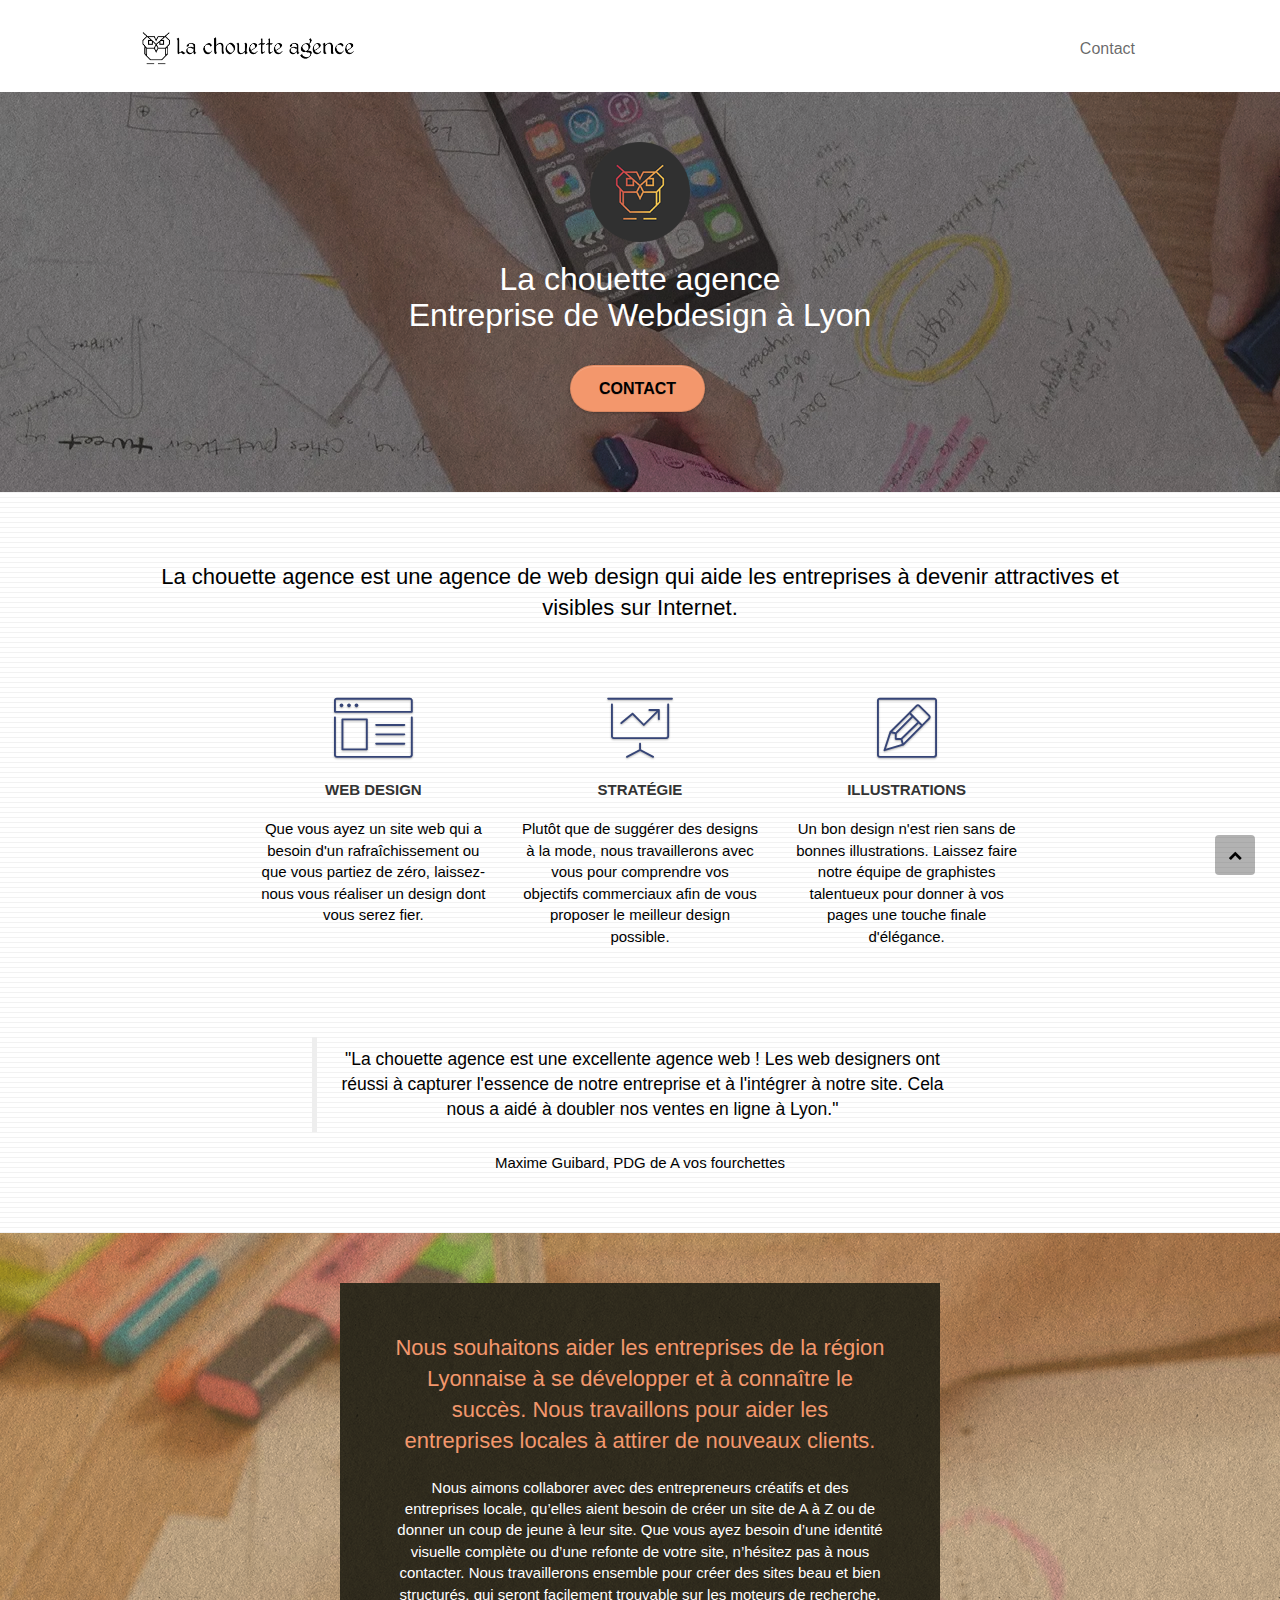
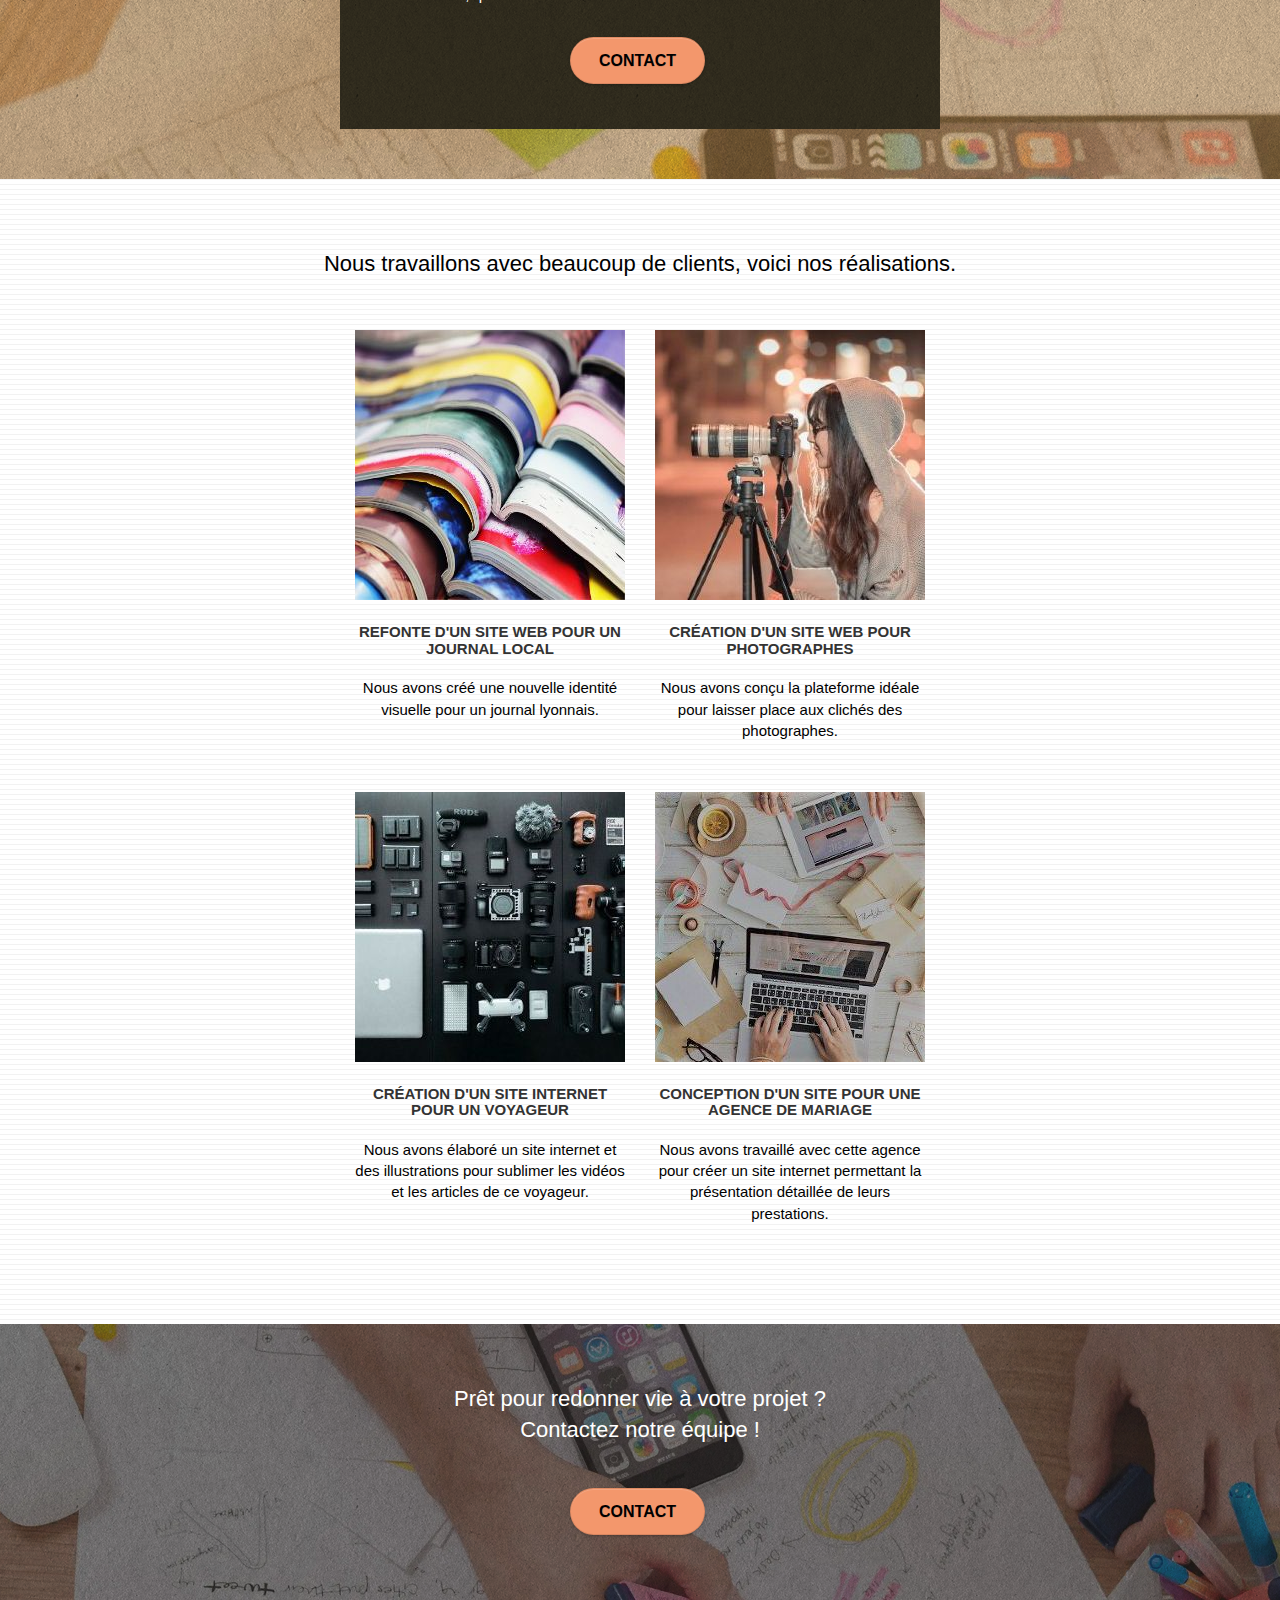
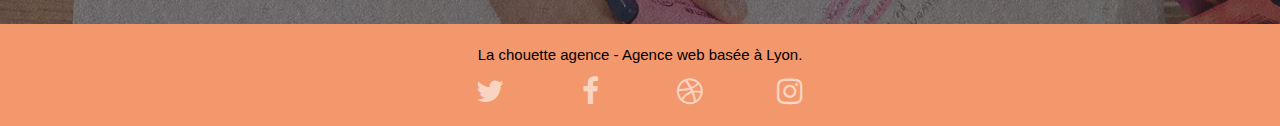
<file: index.html>
<!doctype html><html lang="fr"><head><meta charset="utf-8"><meta name="viewport" content="width=device-width, initial-scale=1.0, viewport-fit=cover"><title>La Chouette Agence | Agence de Web Design à Lyon</title><meta name="description" content="Decouvrez les travaux et pratiques de l'agence La chouette agence lyon concernant l'amelioration du referencement seo"><link rel="icon" type="image/x-icon" href="img/favicon.ico"><link rel="stylesheet" type="text/css" href="css/bootstrap.css"><link rel="stylesheet" type="text/css" href="css/style.css"><link rel="stylesheet" type="text/css" href="css/font-awesome.css"><link rel="stylesheet" type="text/css" href="css/et-line.css"></head><body><div class="page-container"> <header class="bloc bgc-white l-bloc " id="bloc-0"><div class="container bloc-sm"> <nav class="navbar row"><div class="navbar-header"> <a class="navbar-brand" href="index.html"><img src="img/la-chouette-agence.png" alt="La Chouette Agence - Lyon" height="40"/></a> <button id="nav-toggle" type="button" class="ui-navbar-toggle navbar-toggle" data-toggle="collapse" data-target=".navbar-1"> <span class="sr-only">Toggle navigation</span><span class="icon-bar"></span><span class="icon-bar"></span><span class="icon-bar"></span> </button></div><div class="collapse navbar-collapse navbar-1 special-dropdown-nav"><ul class="site-navigation nav navbar-nav"><li> <a href="contact.html" title="Contactez-nous">Contact</a></li></ul></div> </nav></div> </header> <section class="bloc bgc-dark-slate-blue bg-banniere d-bloc bg-t-edge bloc-bg-texture texture-paper" id="bloc-1-hero"><div class="container bloc-lg"><div class="row tight-width-whitespace"><div class="col-sm-12"> <img src="img/logo-la-chouette-agence.png" class="center-block image-resize-mode" width="100" alt="Logo de l'agence de webdesign La Chouette Agence - Lyon" /><h1 class="text-center hero-bloc-text white"> La chouette agence<br> Entreprise de Webdesign à Lyon</h1><div class="text-center"> <a href="contact.html" title="Contactez-nous" class="btn btn-lg btn-clean btn-rd cta-hero btn-atomic-tangerine">Contact</a></div></div></div></div> </section> <section class="bloc bgc-white bg-lines bg-repeat l-bloc" id="bloc-2-services"><div class="container bloc-md"><div class="row"><div class="col-sm-12 text-center"><h2> La chouette agence est une agence de web design qui aide les entreprises à devenir attractives et visibles sur Internet.</h2></div></div><div class="row voffset-lg med-width-whitespace"> <article class="col-sm-4"><div class="text-center"> <span class="et-icon-browser sm-shadow icon-dark-slate-blue icons icon-lg"></span></div><h3 class="mg-md text-center"> Web design</h3><p class="text-center "> Que vous ayez un site web qui a besoin d'un rafraîchissement ou que vous partiez de zéro, laissez-nous vous réaliser un design dont vous serez fier.</p> </article> <article class="col-sm-4"><div class="text-center"> <span class="et-icon-presentation sm-shadow icon-dark-slate-blue icons icon-lg"></span></div><h3 class="mg-md text-center"> Stratégie</h3><p class="text-center "> Plutôt que de suggérer des designs à la mode, nous travaillerons avec vous pour comprendre vos objectifs commerciaux afin de vous proposer le meilleur design possible.<br></p> </article> <article class="col-sm-4"><div class="text-center"> <span class="et-icon-edit sm-shadow icon-dark-slate-blue icons icon-lg"></span></div><h3 class="mg-md text-center"> Illustrations</h3><p class="text-center "> Un bon design n'est rien sans de bonnes illustrations. Laissez faire notre équipe de graphistes talentueux pour donner à vos pages une touche finale d'élégance.</p> </article></div><div class="row voffset-lg voffset"><div class="col-xs-12 col-md-8 col-md-offset-2 text-center"><blockquote><p>"La chouette agence est une excellente agence web ! Les web designers ont réussi à capturer l'essence de notre entreprise et à l'intégrer à notre site. Cela nous a aidé à doubler nos ventes en ligne à Lyon."</p></blockquote><p> Maxime Guibard, PDG de A vos fourchettes</p></div></div></div> </section> <section class="bloc bgc-atomic-tangerine bg-presentation d-bloc bloc-bg-texture texture-paper" id="bloc-3-what-i-do"><div class="container bloc-lg"><div class="row tight-width-whitespace black-background"><div class="col-sm-12"><h2 class="mg-md text-center tc-orange"> Nous souhaitons aider les entreprises de la région Lyonnaise à se développer et à connaître le succès. Nous travaillons pour aider les entreprises locales à attirer de nouveaux clients.</h2><p class="text-center white"> Nous aimons collaborer avec des entrepreneurs créatifs et des entreprises locale, qu’elles aient besoin de créer un site de A à Z ou de donner un coup de jeune à leur site. Que vous ayez besoin d’une identité visuelle complète ou d’une refonte de votre site, n’hésitez pas à nous contacter. Nous travaillerons ensemble pour créer des sites beau et bien structurés, qui seront facilement trouvable sur les moteurs de recherche.</p><div class="text-center"> <a class="btn btn-atomic-tangerine btn-clean btn-rd btn-lg cta-hero" href="contact.html" title="Contactez-nous">Contact</a></div></div></div></div> </section> <section class="bloc bgc-white bg-lines bg-repeat l-bloc" id="bloc-4-portfolio"><div class="container bloc-lg"><h2> Nous travaillons avec beaucoup de clients, voici nos réalisations.</h2><div class="row tight-width-whitespace portfolio-row"> <article class="col-sm-6"> <a href="#" title="Cliquez pour agrandir" data-lightbox="img/refonte-site-journal-local.jpg" data-gallery-id="gallery-1" data-caption="Refonte d'un site web pour un journal local" data-frame="snapshot-lb"><img src="img/refonte-site-journal-local.jpg" class="img-responsive portfolio-thumb" alt="Couvertures de livres"/></a><h3 class="mg-md text-center"> Refonte d'un site web pour un journal local</h3><p class="text-center"> Nous avons créé une nouvelle identité visuelle pour un journal lyonnais.</p> </article> <article class="col-sm-6"> <a href="#" title="Cliquez pour agrandir" data-lightbox="img/creation-site-photographe.jpg" data-gallery-id="gallery-1" data-caption="Création d'un site web pour photographes" data-frame="snapshot-lb"><img src="img/creation-site-photographe.jpg" class="img-responsive portfolio-thumb" alt="Prise de photographies"/></a><h3 class="mg-md text-center"> Création d'un site web pour photographes</h3><p class="text-center"> Nous avons conçu la plateforme idéale pour laisser place aux clichés des photographes.</p> </article></div><div class="row tight-width-whitespace portfolio-row"> <article class="col-sm-6"> <a href="#" title="Cliquez pour agrandir" data-lightbox="img/creation-site-voyageur.jpg" data-gallery-id="gallery-1" data-caption="Création d'un site internet pour un voyageur" data-frame="snapshot-lb"><img src="img/creation-site-voyageur.jpg" class="img-responsive portfolio-thumb" alt="Matériel photo"/></a><h3 class="mg-md text-center"> Création d'un site internet pour un voyageur</h3><p class="text-center"> Nous avons élaboré un site internet et des illustrations pour sublimer les vidéos et les articles de ce voyageur.</p> </article> <article class="col-sm-6"> <a href="#" title="Cliquez pour agrandir" data-lightbox="img/creation-site-mariage.jpg" data-gallery-id="gallery-1" data-caption="Conception d'un site pour une agence de mariage" data-frame="snapshot-lb"><img src="img/creation-site-mariage.jpg" class="img-responsive portfolio-thumb" alt="Conception d'un site pour une agence de mariage"/></a><h3 class="mg-md text-center"> Conception d'un site pour une agence de mariage</h3><p class="text-center"> Nous avons travaillé avec cette agence pour créer un site internet permettant la présentation détaillée de leurs prestations.</p> </article></div></div> </section> <section class="bloc bgc-dark-slate-blue bg-banniere d-bloc bloc-bg-texture texture-paper" id="bloc-5-cta"><div class="container bloc-lg"><div class="row"><div class="col-sm-12 text-center"><h2 class="mg-md text-center white"> Prêt pour redonner vie à votre projet ?<br>Contactez notre équipe !</h2> <a href="contact.html" title="Contactez-nous" class="btn btn-atomic-tangerine btn-clean btn-rd btn-lg cta-hero">Contact</a></div></div></div> </section> <a class="bloc-button btn btn-d scrollToTop showScrollTop" title="Remonter en haut de page" onclick="scrollToTarget('1')"><span class="fa fa-chevron-up"></span></a> <footer class="bloc bgc-atomic-tangerine d-bloc" id="bloc-8"><div class="container bloc-sm"><div class="row"><div class="col-sm-12"><p class="text-center"> La chouette agence - Agence web basée à Lyon.<br></p><div class="row row-no-gutters social"><div class="col-sm-3"><div class="text-center"> <a class="social" href="https://www.twitter.com/" title="Twitter" target="_blank"><span class="fa fa-twitter icon-md"></span></a></div></div><div class="col-sm-3"><div class="text-center"> <a class="social" href="https://fr-fr.facebook.com/login/" title="Facebook" target="_blank"><span class="fa fa-facebook icon-md"></span></a></div></div><div class="col-sm-3"><div class="text-center"> <a class="social" href="https://www.dribbble.com/" title="Dribbble" target="_blank"><span class="fa fa-dribbble icon-md"></span></a></div></div><div class="col-sm-3"><div class="text-center"> <a class="social" href="https://www.instagram.com/" title="Instagram" target="_blank"><span class="fa fa-instagram icon-md"></span></a></div></div></div></div></div></div> </footer></div> <script src="./js/jquery-2.1.0.js"></script> <script src="./js/bootstrap.js"></script> <script src="./js/blocs.js"></script> <script src="./js/jquery.touchSwipe.js" defer></script> <script src="./js/gmaps.js"></script> </body></html>
</file>
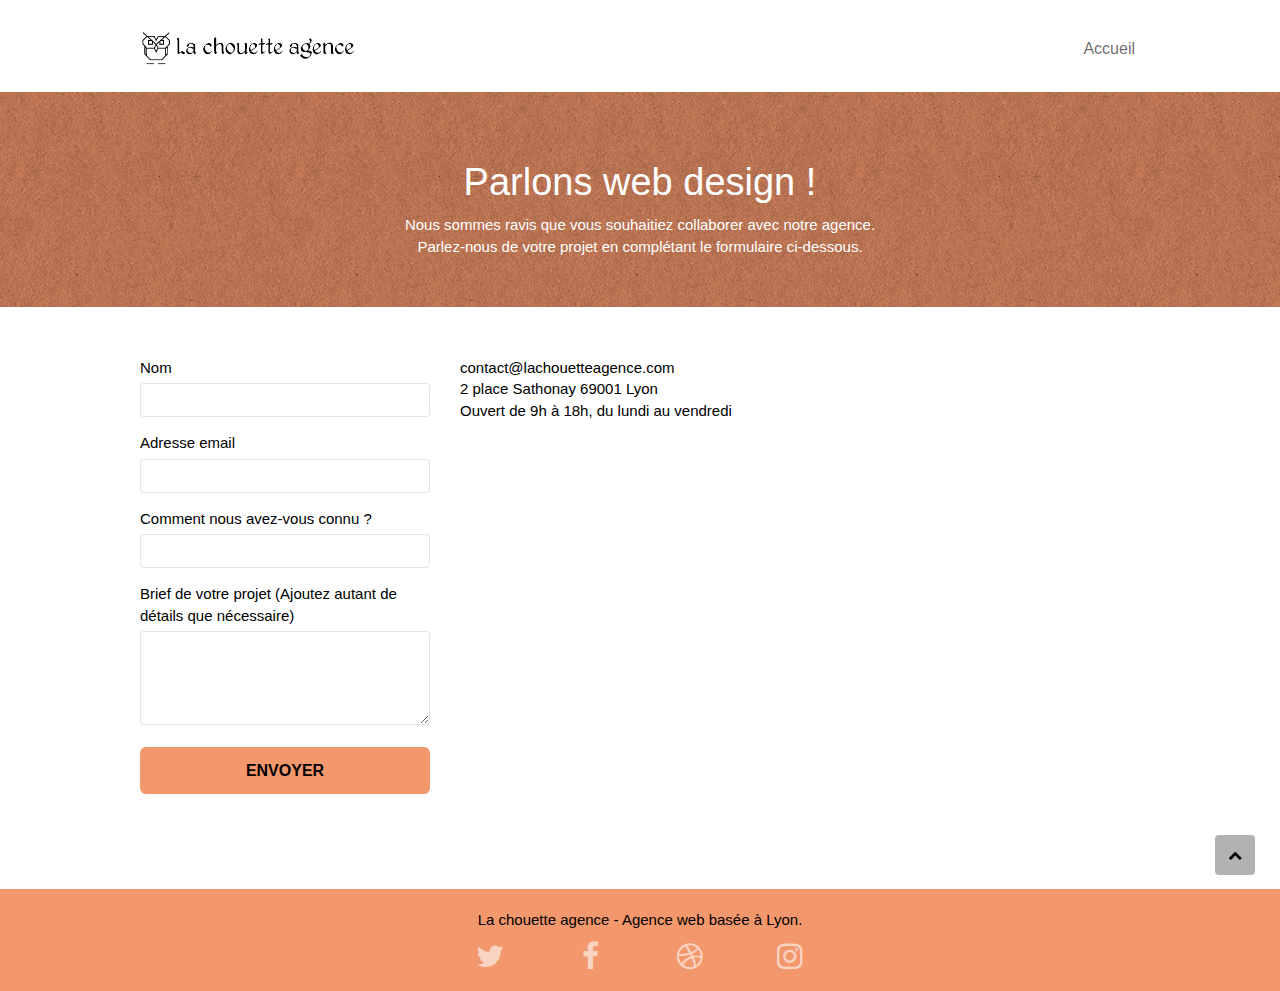
<file: contact.html>
<!doctype html><html lang="fr"><head><meta charset="utf-8"><meta name="viewport" content="width=device-width, initial-scale=1.0, viewport-fit=cover"><title>Contact | Agence de Web Design à Lyon</title><meta name="description" content="Contactez l'agence de webdesign La chouette agence lyon pour une optimisation de votre referencement seo"><link rel="icon" type="image/x-icon" href="img/favicon.ico"><link rel="stylesheet" type="text/css" href="css/bootstrap.css"><link rel="stylesheet" type="text/css" href="css/style.css"><link rel="stylesheet" type="text/css" href="css/font-awesome.css"><link rel="stylesheet" type="text/css" href="css/et-line.css"></head><body><div class="page-container"> <header class="bloc bgc-white l-bloc " id="bloc-0"><div class="container bloc-sm"> <nav class="navbar row"><div class="navbar-header"> <a class="navbar-brand" href="index.html"><img src="img/la-chouette-agence.png" alt="Logo de l'agence de webdesign La Chouette Agence - Lyon" height="40" /></a> <button id="nav-toggle" type="button" class="ui-navbar-toggle navbar-toggle" data-toggle="collapse" data-target=".navbar-1"> <span class="sr-only">Toggle navigation</span><span class="icon-bar"></span><span class="icon-bar"></span><span class="icon-bar"></span> </button></div><div class="collapse navbar-collapse navbar-1 special-dropdown-nav"><ul class="site-navigation nav navbar-nav"><li> <a href="index.html" title="Contactez-nous">Accueil</a></li></ul></div> </nav></div> </header> <section class="bloc bg-dots-bg bg-repeat bgc-atomic-tangerine d-bloc bloc-bg-texture texture-paper" id="bloc-6"><div class="container bloc-lg"><div class="row"><div class="col-sm-12 white"><h1 class="text-center hero-bloc-text white"> Parlons web design !</h1><p class="text-center mg-lg white tight-width-whitespace"> Nous sommes ravis que vous souhaitiez collaborer avec notre agence.<br> Parlez-nous de votre projet en complétant le formulaire ci-dessous.</p></div></div></div> </section> <section class="bloc bgc-white l-bloc" id="bloc-7"><div class="container bloc-lg"><div class="row"><div class="col-sm-6"><form id="form_1"><div class="form-group"> <label> Nom </label> <input id="name" class="form-control" required /></div><div class="form-group"> <label> Adresse email </label> <input id="email" class="form-control" type="email" required /></div><div class="form-group"> <label> Comment nous avez-vous connu ? </label> <input class="form-control" required id="input_504" /></div><div class="form-group"> <label> Brief de votre projet (Ajoutez autant de détails que nécessaire)<br> </label><textarea id="message" class="form-control" rows="4" cols="50" required></textarea></div> <button class="bloc-button btn btn-lg btn-block cta-hero btn-atomic-tangerine" type="submit"> Envoyer </button></form></div><div class="col-sm-6"><a href="mailto:contact@lachouetteagence.com">contact@lachouetteagence.com</a><br><p>2 place Sathonay 69001 Lyon<br>Ouvert de 9h à 18h, du lundi au vendredi<br></p></div></div></div> </section> <a class="bloc-button btn btn-d scrollToTop showScrollTop" title="Remonter en haut de page" onclick="scrollToTarget('1')"><span class="fa fa-chevron-up"></span></a> <footer class="bloc bgc-atomic-tangerine d-bloc" id="bloc-8"><div class="container bloc-sm"><div class="row"><div class="col-sm-12"><p class="text-center"> La chouette agence - Agence web basée à Lyon.<br></p><div class="row row-no-gutters social"><div class="col-sm-3"><div class="text-center"> <a class="social" href="https://www.twitter.com/" title="Twitter" target="_blank"><span class="fa fa-twitter icon-md"></span></a></div></div><div class="col-sm-3"><div class="text-center"> <a class="social" href="https://fr-fr.facebook.com/login/" title="Facebook" target="_blank"><span class="fa fa-facebook icon-md"></span></a></div></div><div class="col-sm-3"><div class="text-center"> <a class="social" href="https://www.dribbble.com/" title="Dribbble" target="_blank"><span class="fa fa-dribbble icon-md"></span></a></div></div><div class="col-sm-3"><div class="text-center"> <a class="social" href="https://www.instagram.com/" title="Instagram" target="_blank"><span class="fa fa-instagram icon-md"></span></a></div></div></div></div></div></div> </footer></div> <script src="./js/jquery-2.1.0.js"></script> <script src="./js/bootstrap.js"></script> <script src="./js/blocs.js"></script> <script src="./js/jqBootstrapValidation.js"></script> <script src="./js/formHandler.js"></script> </body></html>
</file>
<file: css/style.css>
body{margin:0;padding:0;background:#FFF;overflow-x:hidden;-webkit-font-smoothing:antialiased;-moz-osx-font-smoothing:grayscale}a,button{transition:all .3s ease-in-out;outline:none!important}a:hover{text-decoration:none;cursor:pointer}#page-loading-blocs-notifaction{position:fixed;top:0;bottom:0;width:100%;z-index:100000;background:#FFF url(img/pageload-spinner.gif) no-repeat center center}#bloc-1-hero{height:400px}#bloc-5-cta{height:300px}.bloc{width:100%;clear:both;background:50% 50% no-repeat;padding:0 50px;-webkit-background-size:cover;-moz-background-size:cover;-o-background-size:cover;background-size:cover;position:relative}.bloc .container{padding-left:0;padding-right:0}.bloc-lg{padding:50px 50px}.bloc-md{padding:50px}.bloc-sm{padding:20px 50px}.bg-center,.bg-l-edge,.bg-r-edge,.bg-t-edge,.bg-b-edge,.bg-tl-edge,.bg-bl-edge,.bg-tr-edge,.bg-br-edge,.bg-repeat{-webkit-background-size:auto!important;-moz-background-size:auto!important;-o-background-size:auto!important;background-size:auto!important}.bg-repeat{background:repeat}.bg-t-edge{background:top no-repeat}.bloc-bg-texture::before{content:"";background-size:2px 2px;position:absolute;top:0;bottom:0;left:0;right:0}.texture-paper::before{background:url(../img/texture-paper.png);background-size:280px 280px}.b-parallax{background-attachment:fixed}.d-bloc{color:rgba(255,255,255,.7)}.d-bloc button:hover{color:rgba(255,255,255,.9)}.d-bloc .icon-round,.d-bloc .icon-square,.d-bloc .icon-rounded,.d-bloc .icon-semi-rounded-a,.d-bloc .icon-semi-rounded-b{border-color:rgba(255,255,255,.9)}.d-bloc .divider-h span{border-color:rgba(255,255,255,.2)}.d-bloc .a-btn,.d-bloc .navbar a,.d-bloc .navbar-brand,.d-bloc a .icon-sm,.d-bloc a .icon-md,.d-bloc a .icon-lg,.d-bloc a .icon-xl,.d-bloc h1 a,.d-bloc h2 a,.d-bloc h3 a,.d-bloc h4 a,.d-bloc h5 a,.d-bloc h6 a,.d-bloc p a{color:rgba(255,255,255,.6)}.d-bloc .a-btn:hover,.d-bloc .navbar a:hover,.d-bloc .navbar-brand:hover,.d-bloc a:hover .icon-sm,.d-bloc a:hover .icon-md,.d-bloc a:hover .icon-lg,.d-bloc a:hover .icon-xl,.d-bloc h1 a:hover,.d-bloc h2 a:hover,.d-bloc h3 a:hover,.d-bloc h4 a:hover,.d-bloc h5 a:hover,.d-bloc h6 a:hover,.d-bloc p a:hover{color:rgba(255,255,255,1)}.d-bloc .navbar-toggle .icon-bar{background:rgba(255,255,255,1)}.d-bloc .btn-wire,.d-bloc .btn-wire:hover{color:rgba(255,255,255,1);border-color:rgba(255,255,255,1)}.d-bloc .panel{color:rgba(0,0,0,.5)}.d-bloc .panel button:hover{color:rgba(0,0,0,.7)}.d-bloc .panel icon{border-color:rgba(0,0,0,.7)}.d-bloc .panel .divider-h span{border-color:rgba(0,0,0,.1)}.d-bloc .panel .a-btn{color:rgba(0,0,0,.6)}.d-bloc .panel .a-btn:hover{color:rgba(0,0,0,1)}.d-bloc .panel .btn-wire,.d-bloc .panel .btn-wire:hover{color:rgba(0,0,0,.7);border-color:rgba(0,0,0,.3)}.d-bloc .panel,.l-bloc{color:rgba(0,0,0,.5)}.d-bloc .panel button:hover,.l-bloc button:hover{color:rgba(0,0,0,.7)}.l-bloc .icon-round,.l-bloc .icon-square,.l-bloc .icon-rounded,.l-bloc .icon-semi-rounded-a,.l-bloc .icon-semi-rounded-b{border-color:rgba(0,0,0,.7)}.d-bloc .panel .divider-h span,.l-bloc .divider-h span{border-color:rgba(0,0,0,.1)}.d-bloc .panel .a-btn,.l-bloc .a-btn,.l-bloc .navbar a,.l-bloc .navbar-brand,.l-bloc a .icon-sm,.l-bloc a .icon-md,.l-bloc a .icon-lg,.l-bloc a .icon-xl,.l-bloc h1 a,.l-bloc h2 a,.l-bloc h3 a,.l-bloc h4 a,.l-bloc h5 a,.l-bloc h6 a,.l-bloc p a{color:rgba(0,0,0,.6)}.d-bloc .panel .a-btn:hover,.l-bloc .a-btn:hover,.l-bloc .navbar a:hover,.l-bloc .navbar-brand:hover,.l-bloc a:hover .icon-sm,.l-bloc a:hover .icon-md,.l-bloc a:hover .icon-lg,.l-bloc a:hover .icon-xl,.l-bloc h1 a:hover,.l-bloc h2 a:hover,.l-bloc h3 a:hover,.l-bloc h4 a:hover,.l-bloc h5 a:hover,.l-bloc h6 a:hover,.l-bloc p a:hover{color:rgba(0,0,0,1)}.l-bloc .navbar-toggle .icon-bar{color:rgba(0,0,0,.6)}.d-bloc .panel .btn-wire,.d-bloc .panel .btn-wire:hover,.l-bloc .btn-wire,.l-bloc .btn-wire:hover{color:rgba(0,0,0,.7);border-color:rgba(0,0,0,.3)}.voffset{margin-top:30px}.voffset-lg{margin-top:80px}.row-no-gutters{margin-right:0;margin-left:0}.row.row-no-gutters>[class^="col-"],.row.row-no-gutters>[class*=" col-"]{padding-right:0;padding-left:0}#bloc-1-hero h1{font-size:32px}.navbar{margin-bottom:0;z-index:1}.navbar-brand{height:auto;padding:3px 15px;font-size:25px;font-weight:400;font-weight:600;line-height:44px}.navbar-brand img{max-height:200px;margin:0 5px 0 0;display:inline}.navbar-brand img[src$=svg]{min-width:100px}.nav-center .navbar-brand img{margin:0}.navbar .nav{padding-top:2px;margin-right:-16px;float:right;z-index:1}.nav>li{float:left;margin-top:4px;font-size:16px}.col-sm-6{max-width:320px;margin-bottom:40px}.navbar-nav .open .dropdown-menu>li>a{text-align:inherit}.nav>li a:hover,.nav>li a:focus{background:transparent}.navbar-toggle{margin:10px 10px 0 0;border:0}.navbar-toggle:hover{background:transparent!important}.navbar-toggle .icon-bar{background-color:rgba(0,0,0,.5);width:26px}.nav-invert .navbar .nav{float:left}.nav-invert .navbar-header,.nav-invert .navbar-brand{float:right;position:relative;z-index:2}@media (min-width:768px){.site-navigation{position:absolute;top:50%;right:20px;transform:translate(0,-50%);-webkit-transform:translateY(-50%)}.nav>li .dropdown-menu a,.nav>li .dropdown-menu a:hover{color:#484848}.nav-invert .site-navigation{left:0;right:0}.nav-center{text-align:center}.nav-center .navbar-header{width:100%}.nav-center .navbar-header,.nav-center .navbar-brand,.nav-center .nav>li{float:none;display:inline-block}.nav-center .site-navigation{position:relative;width:100%;right:0;margin-right:0;margin-top:20px}.nav-center.mini-nav .navbar-toggle{float:none;margin:10px auto 0}}.nav>li>.dropdown a{background:none!important;display:block;padding:14px 15px}nav .caret{margin:0 5px}.dropdown-menu .dropdown-menu{top:-8px;left:100%}.dropdown-menu .dropmenu-flow-right{top:100%;left:0;margin-left:-1px;border-top-left-radius:0;border-top-right-radius:0}.dropdown-menu .dropdown span{border:4px solid #000;border-top-color:transparent;border-right-color:transparent;border-bottom-color:transparent;margin:6px -5px 0 0!important;float:right}.mg-md{margin-top:10px;margin-bottom:20px}.mg-lg{margin-top:10px;margin-bottom:40px}.btn{margin:0 5px 5px 0}.btn.pull-right{margin:0 0 5px 5px}.btn-d,.btn-d:hover,.btn-d:focus{color:#FFF;background:rgba(0,0,0,.3)}button{outline:none!important}.btn-rd{border-radius:40px}.btn-clean{border:1px solid rgba(0,0,0,.08);border-bottom-color:rgba(0,0,0,.1);text-shadow:0 1px 0 rgba(0,0,1,.1);box-shadow:0 1px 3px rgba(0,0,1,.25),inset 0 1px 0 0 rgba(255,255,255,.15)}.icon-md{font-size:30px!important}.icon-lg{font-size:60px!important}.sm-shadow{text-shadow:0 1px 2px rgba(0,0,0,.3)}.panel-sq,.panel-sq .panel-heading,.panel-sq .panel-footer{border-radius:0}.panel-rd{border-radius:30px}.panel-rd .panel-heading{border-radius:29px 29px 0 0}.panel-rd .panel-footer{border-radius:0 0 29px 29px}.form-control{border-color:rgba(0,0,0,.1);box-shadow:none}.scrollToTop{width:40px;height:40px;position:fixed;bottom:20px;right:20px;opacity:0;z-index:500;transition:all .3s ease-in-out}.scrollToTop span{margin-top:6px}.showScrollTop{font-size:14px;opacity:1}a[data-lightbox]{position:relative;display:block;text-align:center}a[data-lightbox]:hover::before{content:"+";font-family:"HelveticaNeue-Light","Helvetica Neue Light","Helvetica Neue",Helvetica,Arial;font-size:35px;width:50px;height:50px;margin-left:-25px;border-radius:50%;display:flex;justify-content:center;align-items:center;background:rgba(0,0,0,.6);color:#FFF;font-weight:100;z-index:1;position:absolute;top:50%;left:50%;transform:translateY(-50%);-webkit-transform:translateY(-50%)}a[data-lightbox]:hover img{opacity:.6;-webkit-animation-fill-mode:none;animation-fill-mode:none}#lightbox-modal{display:flex;align-items:center}#lightbox-modal .modal-dialog{width:90%;max-width:900px;margin:0 auto 0}#lightbox-modal .modal-dialog img{max-height:90vh;margin:0 auto}.lightbox-caption{padding:20px;color:#FFF;background:rgba(0,0,0,.5);position:absolute;left:15px;right:15px;bottom:5px;text-align:center}.close-lightbox{color:#FFF;font-size:30px;position:absolute;top:20px;right:20px;z-index:20;background:rgba(0,0,0,.5);border:none;line-height:30px;opacity:.3}.close-lightbox:hover,.next-lightbox:hover,.prev-lightbox:hover{opacity:1;color:#FFF}.next-lightbox,.prev-lightbox{font-size:20px;color:rgba(255,255,255,.9);background:rgba(0,0,0,.5);transition:all .2s ease-in-out;position:absolute;top:45%;z-index:1;opacity:.4}.next-lightbox{padding:6px 8px 1px 13px;right:25px}.prev-lightbox{padding:6px 13px 1px 8px;left:25px}.snapshot-lb .modal-body{padding-bottom:45px}.snapshot-lb .lightbox-caption{padding:0;color:#000;background:none}h1,h2,h3,h4,h5,h6,p,label,.btn,a{font-family:"helvetica";font-weight:400;color:#000}.container{max-width:1000px}.hero-bloc-text{font-size:38px}.hero-bloc-text-sub{font-size:36px}.statement-bloc-text{line-height:26px;font-style:italic;font-size:20px;text-align:center;font-weight:lighter;max-width:520px;margin:auto auto auto auto}.tight-width-whitespace{max-width:600px;margin:auto auto auto auto}.h1{font-size:20px;font-family:"Open Sans"}.cta-hero{margin-top:22px;text-transform:uppercase;padding:12px 28px 12px 28px;font-size:16px;font-weight:700}.social{max-width:400px;margin:auto auto auto auto;display:flex;justify-content:space-around}h2{font-size:22px;line-height:1.4em;text-align:center;margin-bottom:50px}h3{font-size:15px;text-transform:uppercase;font-weight:700;color:#333333!important}.med-width-whitespace{max-width:800px;margin:auto auto auto auto;box-shadow:0 0 0 #000}h1{color:#333333!important}h4{color:#333333!important}.icons{margin-bottom:14px;margin-top:24px}.white{color:#FFFFFF!important}.portfolio-thumb{margin-bottom:24px}.avatar{box-shadow:0 4px 9px rgba(0,0,0,.3)}.black-background{background-color:rgb(63,57,39);padding:40px 40px 40px 40px}.bold-link{font-weight:900;text-decoration:underline!important}.bgc-white{background-color:#FFF}.bgc-dark-slate-blue{background-color:#364577}.bgc-atomic-tangerine{background-color:#F3976C}.tc-orange{color:#F3976C!important}.btn-atomic-tangerine{background:#F3976C}.btn-atomic-tangerine:hover{background:#c27956!important;color:#FFFFFF!important}.ltc-white{color:#FFFFFF!important}.ltc-white:hover{color:#cccccc!important}.ltc-atomic-tangerine{color:#F3976C!important}.ltc-atomic-tangerine:hover{color:#c27956!important}.icon-dark-slate-blue{color:#364577!important;border-color:#364577!important}.bg-banniere{background-image:url(../img/la-chouette-agence-banniere.webp);background-size:cover}.bg-presentation{background-image:url(../img/image-de-presentation.jpg)}.bg-lines{background-image:url(../img/bg-lines.png)}@media (max-width:1024px){.bloc{padding-left:20px;padding-right:20px}.bloc.full-width-bloc,.bloc-tile-2.full-width-bloc .container,.bloc-tile-3.full-width-bloc .container,.bloc-tile-4.full-width-bloc .container{padding-left:0;padding-right:0}}@media (max-width:992px) and (min-width:768px){.navbar .nav{max-width:80%}.nav-center.navbar .nav{max-width:100%}}@media only screen and (min-width:768px) and (max-width:1024px) and (orientation:landscape){.b-parallax{background-attachment:scroll}}@media only screen and (min-width:1024px) and (max-width:1366px) and (-webkit-min-device-pixel-ratio:1.5){.b-parallax{background-attachment:scroll}}@media (max-width:991px){.container{width:100%}.b-parallax{background-attachment:scroll}.page-container,#hero-bloc{overflow-x:hidden;position:relative}.bloc-group,.bloc-group .bloc{display:block;width:100%}.bloc-fill-screen .fill-bloc-top-edge,.bloc-fill-screen .fill-bloc-bottom-edge{padding:0 20px}}@media (max-width:767px){.page-container{overflow-x:hidden;position:relative}h1,h2,h3,h4,h5,h6,p,#disqus_thread{padding-left:10px!important;padding-right:10px!important}.col-sm-6 a{margin-left:10px}.navbar .nav{padding-top:0;border-top:1px solid rgba(0,0,0,.2);float:none!important}.navbar.row{margin-left:0;margin-right:0}.site-navigation{position:inherit;transform:none;-webkit-transform:none;-ms-transform:none}.nav>li{margin-top:0;border-bottom:1px solid rgba(0,0,0,.1);background:rgba(0,0,0,.05);text-align:left;padding-left:15px;width:100%}.nav>li:hover{background:rgba(0,0,0,.08)}.dropdown .dropdown a .caret{float:none;margin:5px 0 0 10px!important;border:4px solid #000;border-bottom-color:transparent;border-right-color:transparent;border-left-color:transparent}#hero-bloc .navbar .nav{background:rgba(0,0,0,.8)}#hero-bloc .navbar .nav a{color:rgba(255,255,255,.6)}.hero{padding:50px 0}.hero-nav{left:-1px;right:-1px}.navbar-collapse{padding:0;overflow-x:hidden;-webkit-box-shadow:none;box-shadow:none}.navbar-brand img{max-height:40px;width:auto}.nav-invert .navbar-header{float:none;width:100%}.nav-invert .navbar-toggle{float:left;margin-left:10px}.bloc{padding-left:0;padding-right:0}.bloc-xxl,.bloc-xl,.bloc-lg{padding:40px 0}.bloc-sm,.bloc-md{padding-left:0;padding-right:0}.bloc-tile-2 .container,.bloc-tile-3 .container,.bloc-tile-4 .container,.bloc-fill-screen .fill-bloc-top-edge,.bloc-fill-screen .fill-bloc-bottom-edge{padding-left:0;padding-right:0}.a-block{padding:0 10px}.btn-dwn{display:none}.voffset{margin-top:5px}.voffset-md{margin-top:20px}.voffset-lg{margin-top:30px}form{padding:5px}.close-lightbox{display:inline-block}.blocsapp-device-iphone5{background-size:216px 425px;padding-top:60px;width:216px;height:425px}.blocsapp-device-iphone5 img{width:180px;height:320px}}@media (max-width:768px){.portfolio-row{display:flex;flex-direction:column;align-items:center}.img-responsive{margin-left:10px}}@media (max-width:400px){.bloc{padding-left:0;padding-right:0}}@media (max-width:767px){.bloc-mob-center-text{text-align:center}}
</file>
<file: css/et-line.css>
@font-face {
    font-family: et-line;
    src: url(../fonts/et-line.eot);
    src: url(../fonts/et-line.eot?#iefix) format('embedded-opentype'), url(../fonts/et-line.woff) format('woff'), url(../fonts/et-line.ttf) format('truetype'), url(../fonts/et-line.svg#et-line) format('svg');
    font-weight: 400;
    font-style: normal
}

.et-icon-adjustments,
.et-icon-alarmclock,
.et-icon-anchor,
.et-icon-aperture,
.et-icon-attachment,
.et-icon-bargraph,
.et-icon-basket,
.et-icon-beaker,
.et-icon-bike,
.et-icon-book-open,
.et-icon-briefcase,
.et-icon-browser,
.et-icon-calendar,
.et-icon-camera,
.et-icon-caution,
.et-icon-chat,
.et-icon-circle-compass,
.et-icon-clipboard,
.et-icon-clock,
.et-icon-cloud,
.et-icon-compass,
.et-icon-desktop,
.et-icon-dial,
.et-icon-document,
.et-icon-documents,
.et-icon-download,
.et-icon-dribbble,
.et-icon-edit,
.et-icon-envelope,
.et-icon-expand,
.et-icon-facebook,
.et-icon-flag,
.et-icon-focus,
.et-icon-gears,
.et-icon-genius,
.et-icon-gift,
.et-icon-global,
.et-icon-globe,
.et-icon-googleplus,
.et-icon-grid,
.et-icon-happy,
.et-icon-hazardous,
.et-icon-heart,
.et-icon-hotairballoon,
.et-icon-hourglass,
.et-icon-key,
.et-icon-laptop,
.et-icon-layers,
.et-icon-lifesaver,
.et-icon-lightbulb,
.et-icon-linegraph,
.et-icon-linkedin,
.et-icon-lock,
.et-icon-magnifying-glass,
.et-icon-map,
.et-icon-map-pin,
.et-icon-megaphone,
.et-icon-mic,
.et-icon-mobile,
.et-icon-newspaper,
.et-icon-notebook,
.et-icon-paintbrush,
.et-icon-paperclip,
.et-icon-pencil,
.et-icon-phone,
.et-icon-picture,
.et-icon-pictures,
.et-icon-piechart,
.et-icon-presentation,
.et-icon-pricetags,
.et-icon-printer,
.et-icon-profile-female,
.et-icon-profile-male,
.et-icon-puzzle,
.et-icon-quote,
.et-icon-recycle,
.et-icon-refresh,
.et-icon-ribbon,
.et-icon-rss,
.et-icon-sad,
.et-icon-scissors,
.et-icon-scope,
.et-icon-search,
.et-icon-shield,
.et-icon-speedometer,
.et-icon-strategy,
.et-icon-streetsign,
.et-icon-tablet,
.et-icon-target,
.et-icon-telescope,
.et-icon-toolbox,
.et-icon-tools,
.et-icon-tools-2,
.et-icon-trophy,
.et-icon-tumblr,
.et-icon-twitter,
.et-icon-upload,
.et-icon-video,
.et-icon-wallet,
.et-icon-wine {
    font-family: et-line;
    speak: none;
    font-style: normal;
    font-weight: 400;
    font-variant: normal;
    text-transform: none;
    line-height: 1;
    -webkit-font-smoothing: antialiased;
    -moz-osx-font-smoothing: grayscale;
    display: inline-block
}

.et-icon-mobile:before {
    content: "\e000"
}

.et-icon-laptop:before {
    content: "\e001"
}

.et-icon-desktop:before {
    content: "\e002"
}

.et-icon-tablet:before {
    content: "\e003"
}

.et-icon-phone:before {
    content: "\e004"
}

.et-icon-document:before {
    content: "\e005"
}

.et-icon-documents:before {
    content: "\e006"
}

.et-icon-search:before {
    content: "\e007"
}

.et-icon-clipboard:before {
    content: "\e008"
}

.et-icon-newspaper:before {
    content: "\e009"
}

.et-icon-notebook:before {
    content: "\e00a"
}

.et-icon-book-open:before {
    content: "\e00b"
}

.et-icon-browser:before {
    content: "\e00c"
}

.et-icon-calendar:before {
    content: "\e00d"
}

.et-icon-presentation:before {
    content: "\e00e"
}

.et-icon-picture:before {
    content: "\e00f"
}

.et-icon-pictures:before {
    content: "\e010"
}

.et-icon-video:before {
    content: "\e011"
}

.et-icon-camera:before {
    content: "\e012"
}

.et-icon-printer:before {
    content: "\e013"
}

.et-icon-toolbox:before {
    content: "\e014"
}

.et-icon-briefcase:before {
    content: "\e015"
}

.et-icon-wallet:before {
    content: "\e016"
}

.et-icon-gift:before {
    content: "\e017"
}

.et-icon-bargraph:before {
    content: "\e018"
}

.et-icon-grid:before {
    content: "\e019"
}

.et-icon-expand:before {
    content: "\e01a"
}

.et-icon-focus:before {
    content: "\e01b"
}

.et-icon-edit:before {
    content: "\e01c"
}

.et-icon-adjustments:before {
    content: "\e01d"
}

.et-icon-ribbon:before {
    content: "\e01e"
}

.et-icon-hourglass:before {
    content: "\e01f"
}

.et-icon-lock:before {
    content: "\e020"
}

.et-icon-megaphone:before {
    content: "\e021"
}

.et-icon-shield:before {
    content: "\e022"
}

.et-icon-trophy:before {
    content: "\e023"
}

.et-icon-flag:before {
    content: "\e024"
}

.et-icon-map:before {
    content: "\e025"
}

.et-icon-puzzle:before {
    content: "\e026"
}

.et-icon-basket:before {
    content: "\e027"
}

.et-icon-envelope:before {
    content: "\e028"
}

.et-icon-streetsign:before {
    content: "\e029"
}

.et-icon-telescope:before {
    content: "\e02a"
}

.et-icon-gears:before {
    content: "\e02b"
}

.et-icon-key:before {
    content: "\e02c"
}

.et-icon-paperclip:before {
    content: "\e02d"
}

.et-icon-attachment:before {
    content: "\e02e"
}

.et-icon-pricetags:before {
    content: "\e02f"
}

.et-icon-lightbulb:before {
    content: "\e030"
}

.et-icon-layers:before {
    content: "\e031"
}

.et-icon-pencil:before {
    content: "\e032"
}

.et-icon-tools:before {
    content: "\e033"
}

.et-icon-tools-2:before {
    content: "\e034"
}

.et-icon-scissors:before {
    content: "\e035"
}

.et-icon-paintbrush:before {
    content: "\e036"
}

.et-icon-magnifying-glass:before {
    content: "\e037"
}

.et-icon-circle-compass:before {
    content: "\e038"
}

.et-icon-linegraph:before {
    content: "\e039"
}

.et-icon-mic:before {
    content: "\e03a"
}

.et-icon-strategy:before {
    content: "\e03b"
}

.et-icon-beaker:before {
    content: "\e03c"
}

.et-icon-caution:before {
    content: "\e03d"
}

.et-icon-recycle:before {
    content: "\e03e"
}

.et-icon-anchor:before {
    content: "\e03f"
}

.et-icon-profile-male:before {
    content: "\e040"
}

.et-icon-profile-female:before {
    content: "\e041"
}

.et-icon-bike:before {
    content: "\e042"
}

.et-icon-wine:before {
    content: "\e043"
}

.et-icon-hotairballoon:before {
    content: "\e044"
}

.et-icon-globe:before {
    content: "\e045"
}

.et-icon-genius:before {
    content: "\e046"
}

.et-icon-map-pin:before {
    content: "\e047"
}

.et-icon-dial:before {
    content: "\e048"
}

.et-icon-chat:before {
    content: "\e049"
}

.et-icon-heart:before {
    content: "\e04a"
}

.et-icon-cloud:before {
    content: "\e04b"
}

.et-icon-upload:before {
    content: "\e04c"
}

.et-icon-download:before {
    content: "\e04d"
}

.et-icon-target:before {
    content: "\e04e"
}

.et-icon-hazardous:before {
    content: "\e04f"
}

.et-icon-piechart:before {
    content: "\e050"
}

.et-icon-speedometer:before {
    content: "\e051"
}

.et-icon-global:before {
    content: "\e052"
}

.et-icon-compass:before {
    content: "\e053"
}

.et-icon-lifesaver:before {
    content: "\e054"
}

.et-icon-clock:before {
    content: "\e055"
}

.et-icon-aperture:before {
    content: "\e056"
}

.et-icon-quote:before {
    content: "\e057"
}

.et-icon-scope:before {
    content: "\e058"
}

.et-icon-alarmclock:before {
    content: "\e059"
}

.et-icon-refresh:before {
    content: "\e05a"
}

.et-icon-happy:before {
    content: "\e05b"
}

.et-icon-sad:before {
    content: "\e05c"
}

.et-icon-facebook:before {
    content: "\e05d"
}

.et-icon-twitter:before {
    content: "\e05e"
}

.et-icon-googleplus:before {
    content: "\e05f"
}

.et-icon-rss:before {
    content: "\e060"
}

.et-icon-tumblr:before {
    content: "\e061"
}

.et-icon-linkedin:before {
    content: "\e062"
}

.et-icon-dribbble:before {
    content: "\e063"
}
</file>
